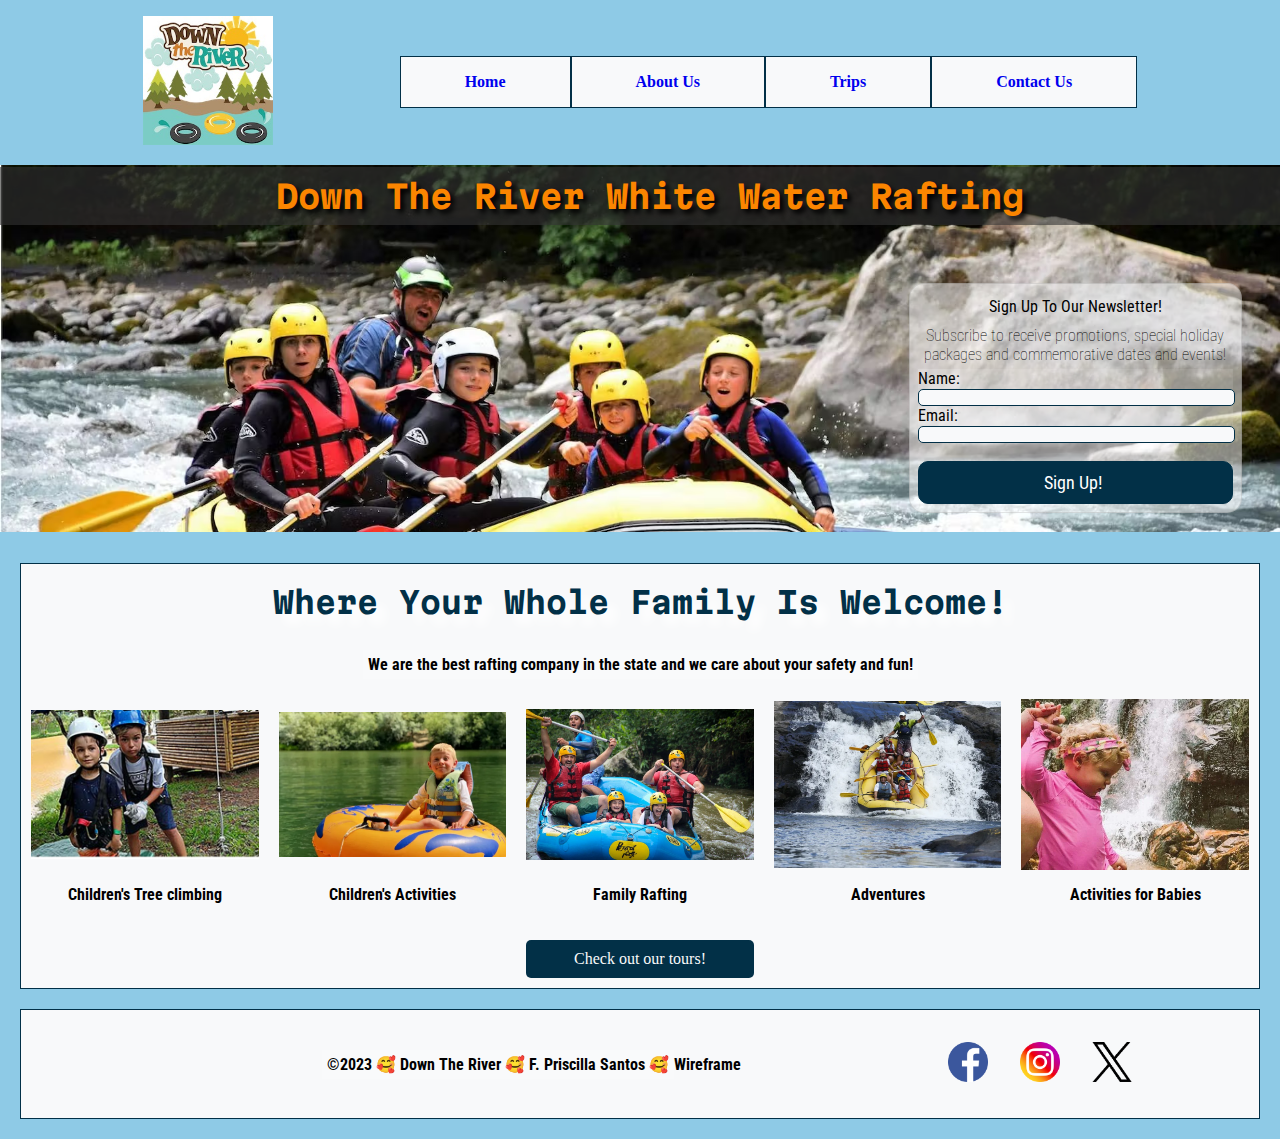
<file: wwr/index.html>
<!DOCTYPE html>
<html lang="en-US">  
    <head> 
        <meta charset="utf-8">
        <meta name="viewport" content="width=device-width,initial-scale=1.0">
        <title> Home | Down The River White Water Rafting</title>   
        <meta name="description" content="Home White Water Rafting">
        <meta name="author" content="F Priscilla Santos">
        <link rel="stylesheet" href="styles/rafting.css">  
    </head>

    <body> 
        <header>
            <div class='logo-box'>
            <img src="images/downriver.jpg" alt='logo' width="130">
            </div>

            <nav class="navmenu">
                <a href="index.html">Home</a>
                <a href="about.html">About Us</a>
                <a href="trips.html">Trips</a>
                <a href="contact.html">Contact Us</a>
            </nav>
        </header>
        
        <main>
            <div class="hero" >
                <img src="images/rafting-hero-image.avif" alt="heroimage">
                <h1>Down The River White Water Rafting</h1>  
                    <form action="submit.php" method="post" class="newsletter">                         
                            <p><b>Sign Up To Our Newsletter!</b></p> 
                            <p>Subscribe to receive promotions, special holiday packages and commemorative dates and events!</p>
                            <div class="formstyle">                         
                                    <label for="name">Name:</label>
                                    <input class="custom-label" type="text" id="name" name="name" required>
                                
                                    <label for="email" >Email:</label>
                                    <input class="custom-label" type="email" id="email" name="email" required>                        
                            </div>
                            <br>
                            <div class="form-row">
                                <div class="form-bottom">
                                    <input type="submit" value="Sign Up! ">
                                </div>
                            </div>                      
                    </form>               
            </div>
             
              <br>
              <br> 
              <br>  
              <br>
              <br> 
              <br>
              <br> 
              <br>  
              <br>
              <br> 
              <br>
              <br> 
              <br>  
              <br>
              <br> 
              <br>
              <br> 
              <br>  
              <br>
              <br> 
              <br>

            <section class="home">
                <h2>Where Your Whole Family Is Welcome!</h2>
                    <p>We are the best rafting company in the state and we care about your safety and fun!</p>
                    <br>
                    <figure>
                        <img src="images/home1.jpg" alt="home 1">
                        <figcaption>Children's Tree climbing</figcaption>
                    </figure>
                    <figure>
                        <img src="images/home2.png" alt="home 2">
                        <figcaption>Children's Activities</figcaption>
                    </figure>
                    <figure>
                        <img src="images/home3.jpg" alt="home 3">
                        <figcaption>Family Rafting</figcaption>
                    </figure>
                    <figure>
                        <img src="images/home4.png" alt="home 4">
                        <figcaption>Adventures</figcaption>
                    </figure>
                    <figure>
                        <img src="images/home5.png" alt="home 5">
                        <figcaption>Activities for Babies</figcaption>
                    </figure> 
                    <br> 
                    <br> 
                    <a href="trips.html" class="rounded-border button-link">
                        Check out our tours!
                    </a>                 
            </section>
        </main>

        <footer>
            <nav class="sociallinks">
                <a href="https://facebook.com">
                    <img src="images/facebook.png" alt="Facebook" width=40>
                </a>
                <a href="https://instagram.com">
                    <img src="images/instagram.png" alt="Instagram" width=40>
                </a>
                <a href="https://twitter.com">
                    <img src="images/twitter.png" alt="Twitter" width=40>
                </a>
            </nav>

            <p> &copy;2023 🥰 Down The River 🥰 F. Priscilla Santos 🥰 </p>
            
            <div class="wireframe">
                <a href="images/wireframe-home.jpeg" target="_blank">Wireframe</a>
            </div>

        </footer>
        </body>
</file>
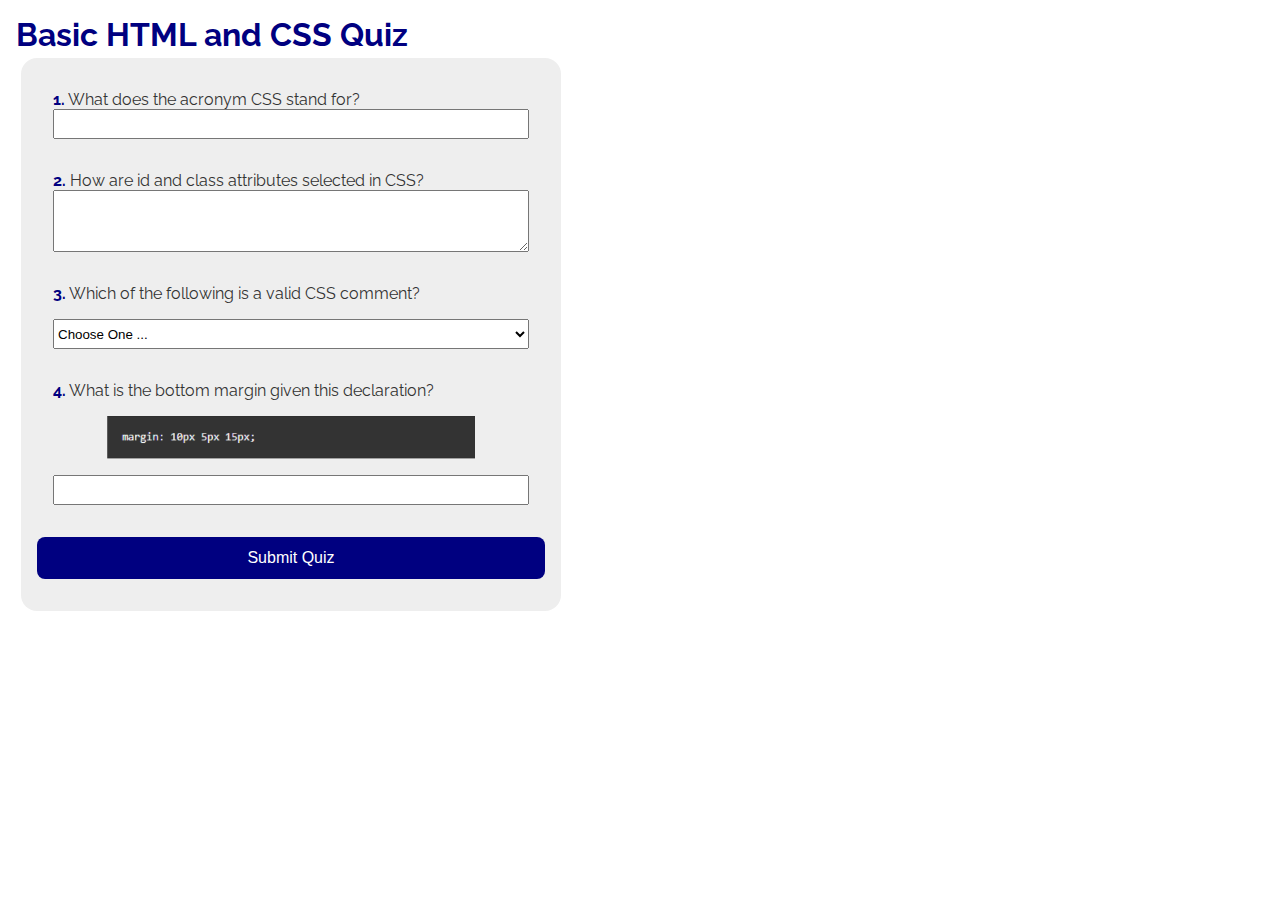
<file: quiz.html>
<!DOCTYPE html>
<html lang="en-US">
<head>
    <meta charset="utf-8">
    <meta name="viewport" content="width=device-width, initial-scale=1.0">
    <title>F Priscilla Santos | Basic HTML and CSS Quiz</title>
    <meta name="description" content="Basic HTML and CSS Quiz">
    <meta name="author" content="F Priscilla Santos">
    <link rel="stylesheet" href="styles/quiz.css">
</head>

<main>
    <h1>Basic HTML and CSS Quiz</h1>
    <form autocomplete="off">
        <fieldset>
            <div class="q1">
                <label><span class="custom-style">1.</span> What does the acronym CSS stand for? <input type="text" id="q1" name="q1"></label>
            </div>
            <div class="q2">
                <label><span class="custom-style">2.</span> How are id and class attributes selected in CSS?</label>
                <textarea id="q2" name="q2" rows="4" cols="50" style="display: block; width: 100%;"></textarea>
            </div>
            <div class="q3">
                <label><span class="custom-style">3.</span> Which of the following is a valid CSS comment?</label>
                <select id="q3" name="q3">
                    <option value="cm1">Choose One ...</option>
                    <option value="cm2">/* comment here */</option>
                    <option value="cm3">\* comment here *\</option>
                    <option value="cm4">** comment here **</option>
                    <option value="cm5">-/ comment here /-</option>
                </select>
            </div>
            <div class="q4">
                <label><span class="custom-style">4.</span> What is the bottom margin given this declaration?</label>
                <br>
                <img src="images/imgquiz.png" alt="question 4 image">
                <input type="number" id="q4" name="q4">
            </div>
        </fieldset>
        <button type="submit">Submit Quiz</button>
    </form>
</main>
</file>
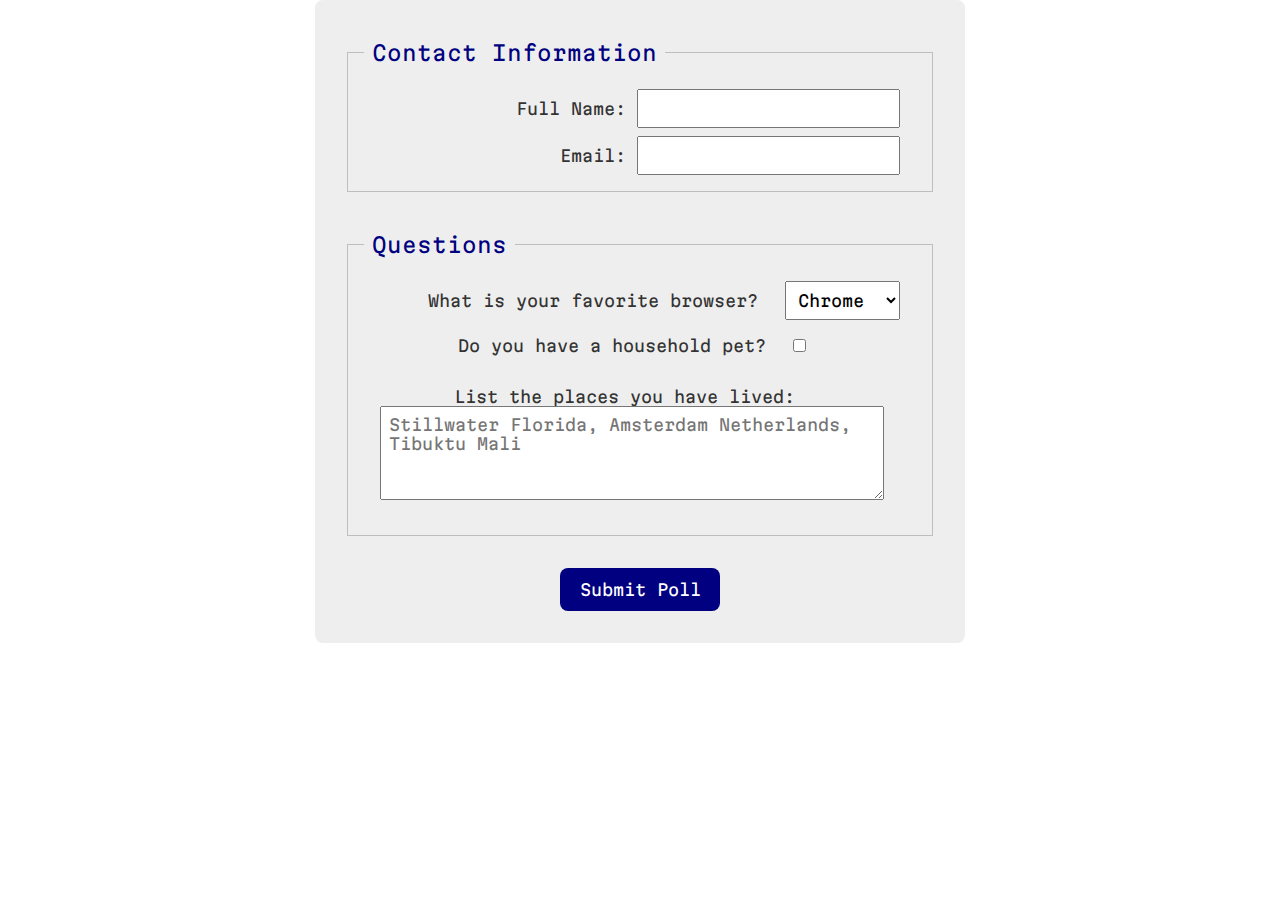
<file: week5/poll-form.html>
<!DOCTYPE html>
<html lang="en-US">  
    <head> 
        <meta charset="utf-8">
        <meta name="viewport" content="width=device-width,initial-scale=1.0">
        <title> F Priscilla Santos | Pool Form </title>   
        <meta name="description" content="F Priscilla Santos, html, css, web pages, WDD 130 Web Fundamentals.">
        <meta name="author" content="F Priscilla Santos">
        <link rel="stylesheet" href="styles/poll-form.css">
    </head>

<main>
    <form autocomplete="off">
        <fieldset>
            <legend>Contact Information</legend>
            <div class="form-item">
                <label>Full Name: <input type="text" id="fullname" name="fullname"></label>  
            </div>
            <div class="form-item column2">          
                <label>Email:  <input type="email" id="useremail" name="useremail"></label>    
            </div>      
        </fieldset>
        <fieldset>
            <legend>Questions</legend>
            <div class="browser">
                <label>What is your favorite browser?</label> 
            <select id="browser" name="browser">
                <option value="chrome">Chrome</option>
                <option value="firefox">Firefox</option>
                <option value="safari">Safari</option>
                <option value="edge">Edge</option>
                <option value="brave">Brave</option>
                <option value="other">Other</option>
            </div>
            </select>
            <div class="pet">
                <label>Do you have a household pet?</label>
            <input type="checkbox" id="pet" name="pet">
            </div>
            <div class="feedback">
                <label>List the places you have lived:</label>
            <textarea id="feedback" name="feedback" rows="4" placeholder="Stillwater Florida, Amsterdam Netherlands, Tibuktu Mali"></textarea>
            </div>
        </fieldset>
        <button type="submit">Submit Poll</button>
    </form>
</main>
</file>
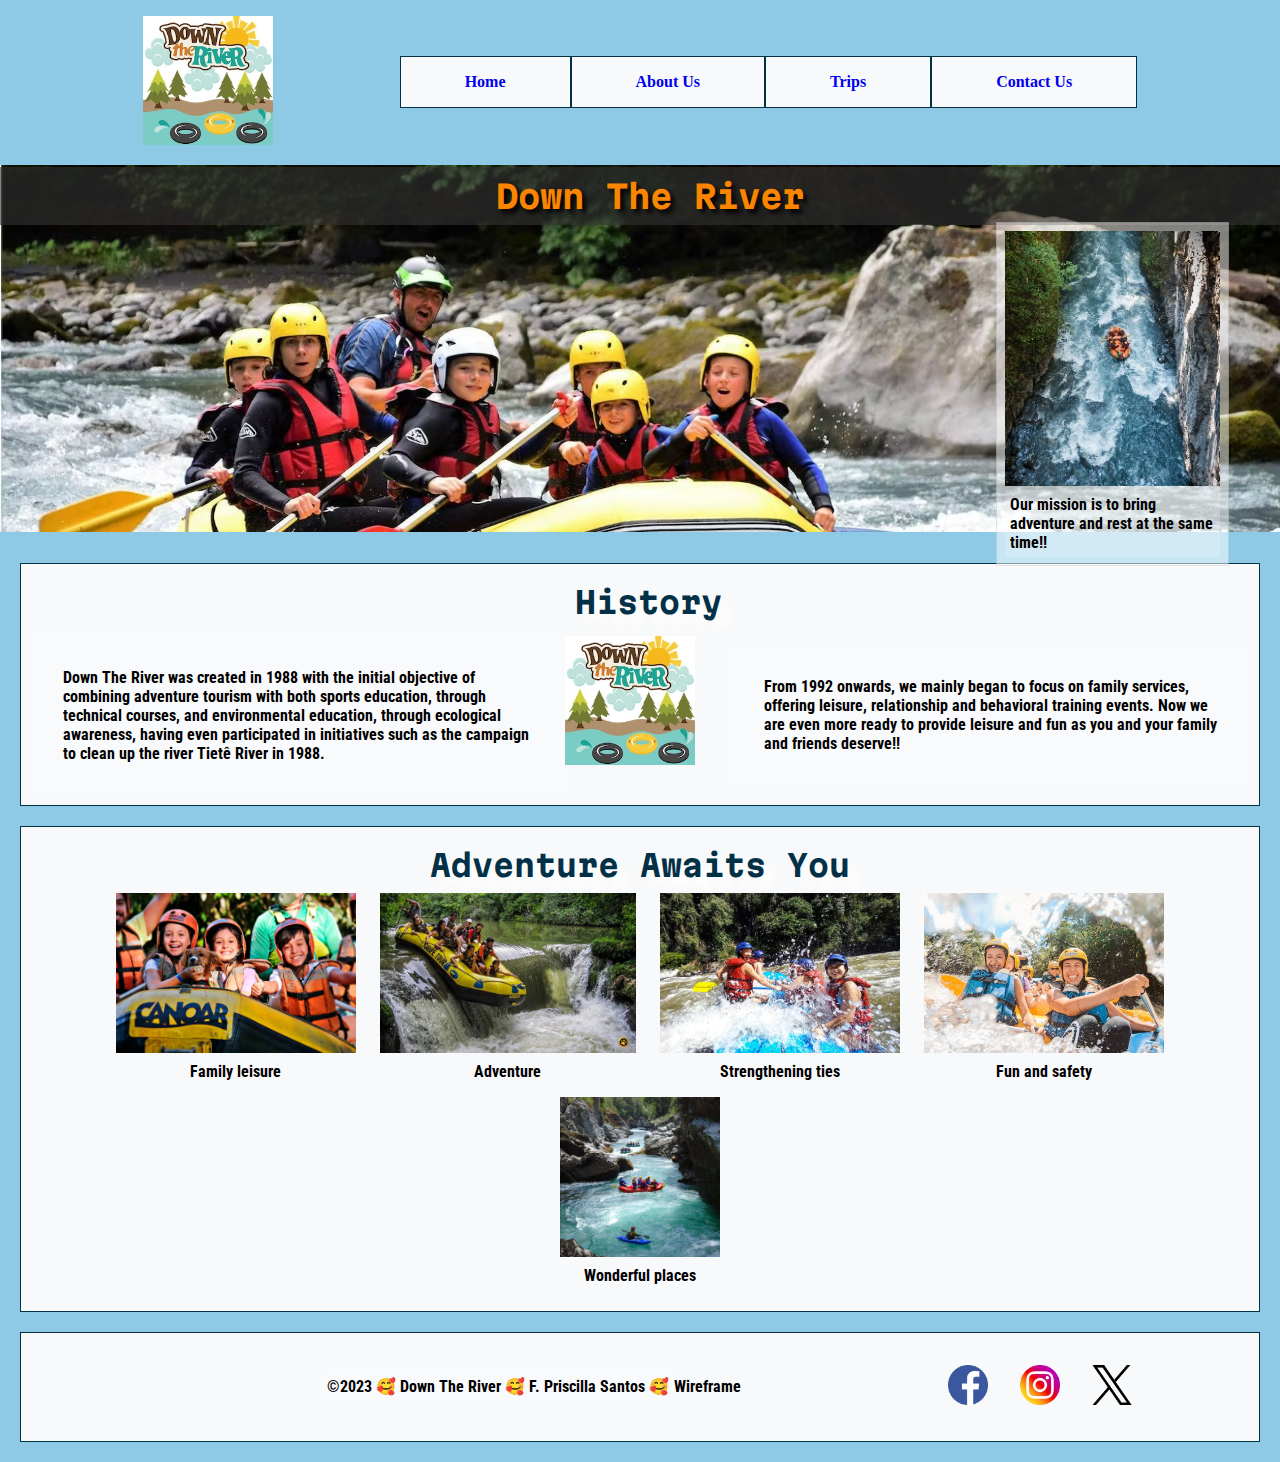
<file: wwr/about.html>
<!DOCTYPE html>
<html lang="en-US">  
    <head> 
        <meta charset="utf-8">
        <meta name="viewport" content="width=device-width,initial-scale=1.0">
        <title> About Us | Down The River White Water Rafting</title>   
        <meta name="description" content="About Us White Water Rafting">
        <meta name="author" content="F Priscilla Santos">
        <link rel="stylesheet" href="styles/rafting.css">  
    </head>

    <body> 
        <header>
            <div class='logo-box'>
            <img src="images/downriver.jpg" alt='logo' width="130">
            </div>

            <nav class="navmenu">
                <a href="index.html">Home</a>
                <a href="about.html">About Us</a>
                <a href="trips.html">Trips</a>
                <a href="contact.html">Contact Us</a>
            </nav>
        </header>
        <main>
            <div class="hero" >
                <img src="images/rafting-hero-image.avif" alt="heroimage">
                <h1>Down The River</h1>  
                <article class="articlebox">
                    <img src="images/article-rafting.jpg" alt="happy clien" width=215>
                    <p>Our mission is to bring adventure and rest at the same time!!</p>
                </article>
            </div>
              <br>  
              <br>
              <br>
              <br> 
              <br>  
              <br>
              <br>
              <br>  
              <br>
              <br>
              <br> 
              <br>  
              <br>
              <br>
              <br>  
              <br>
              <br>
              <br> 
              <br>  
              <br>
              <br>                         
            <section class="history">
                <h2>History</h2>
                <p>Down The River was created in 1988 with the initial objective of combining adventure tourism with both sports education, through technical courses, and environmental education, through ecological awareness, having even participated in initiatives such as the campaign to clean up the river Tietê River in 1988. </p> 
                <img src="images/downriver.jpg" alt='logo' width="150">
                <p>From 1992 onwards, we mainly began to focus on family services, offering leisure, relationship and behavioral training events. Now we are even more ready to provide leisure and fun as you and your family and friends deserve!!</p>
            </section>

            <section class="adventure">
                <h2>Adventure Awaits You</h2>
                    <figure>
                        <img src="images/adventure-1.jpg" alt="adventure 1">
                        <figcaption>Family leisure</figcaption>
                    </figure>
                    <figure>
                        <img src="images/adventure-2.png" alt="adventure 2">
                        <figcaption>Adventure</figcaption>
                    </figure>
                    <figure>
                        <img src="images/adventure-3.avif" alt="adventure 3">
                        <figcaption>Strengthening ties</figcaption>
                    </figure>
                    <figure>
                        <img src="images/adventure-4.jpg" alt="adventure 4">
                        <figcaption>Fun and safety</figcaption>
                    </figure>
                    <figure>
                        <img src="images/adventure-5.jpg" alt="adventure 5">
                        <figcaption>Wonderful places</figcaption>
                    </figure>                   
            </section>
        </main>

        <footer>
            <nav class="sociallinks">
                <a href="https://facebook.com">
                    <img src="images/facebook.png" alt="Facebook" width=40>
                </a>
                <a href="https://instagram.com">
                    <img src="images/instagram.png" alt="Instagram" width=40>
                </a>
                <a href="https://twitter.com">
                    <img src="images/twitter.png" alt="Twitter" width=40>
                </a>
            </nav>

            <p> &copy;2023 🥰 Down The River 🥰 F. Priscilla Santos 🥰 </p>

            <div class="wireframe">
                <a href="images/wireframe-about.png" target="_blank">Wireframe</a>
            </div>
            
        </footer>
        </body>
</file>
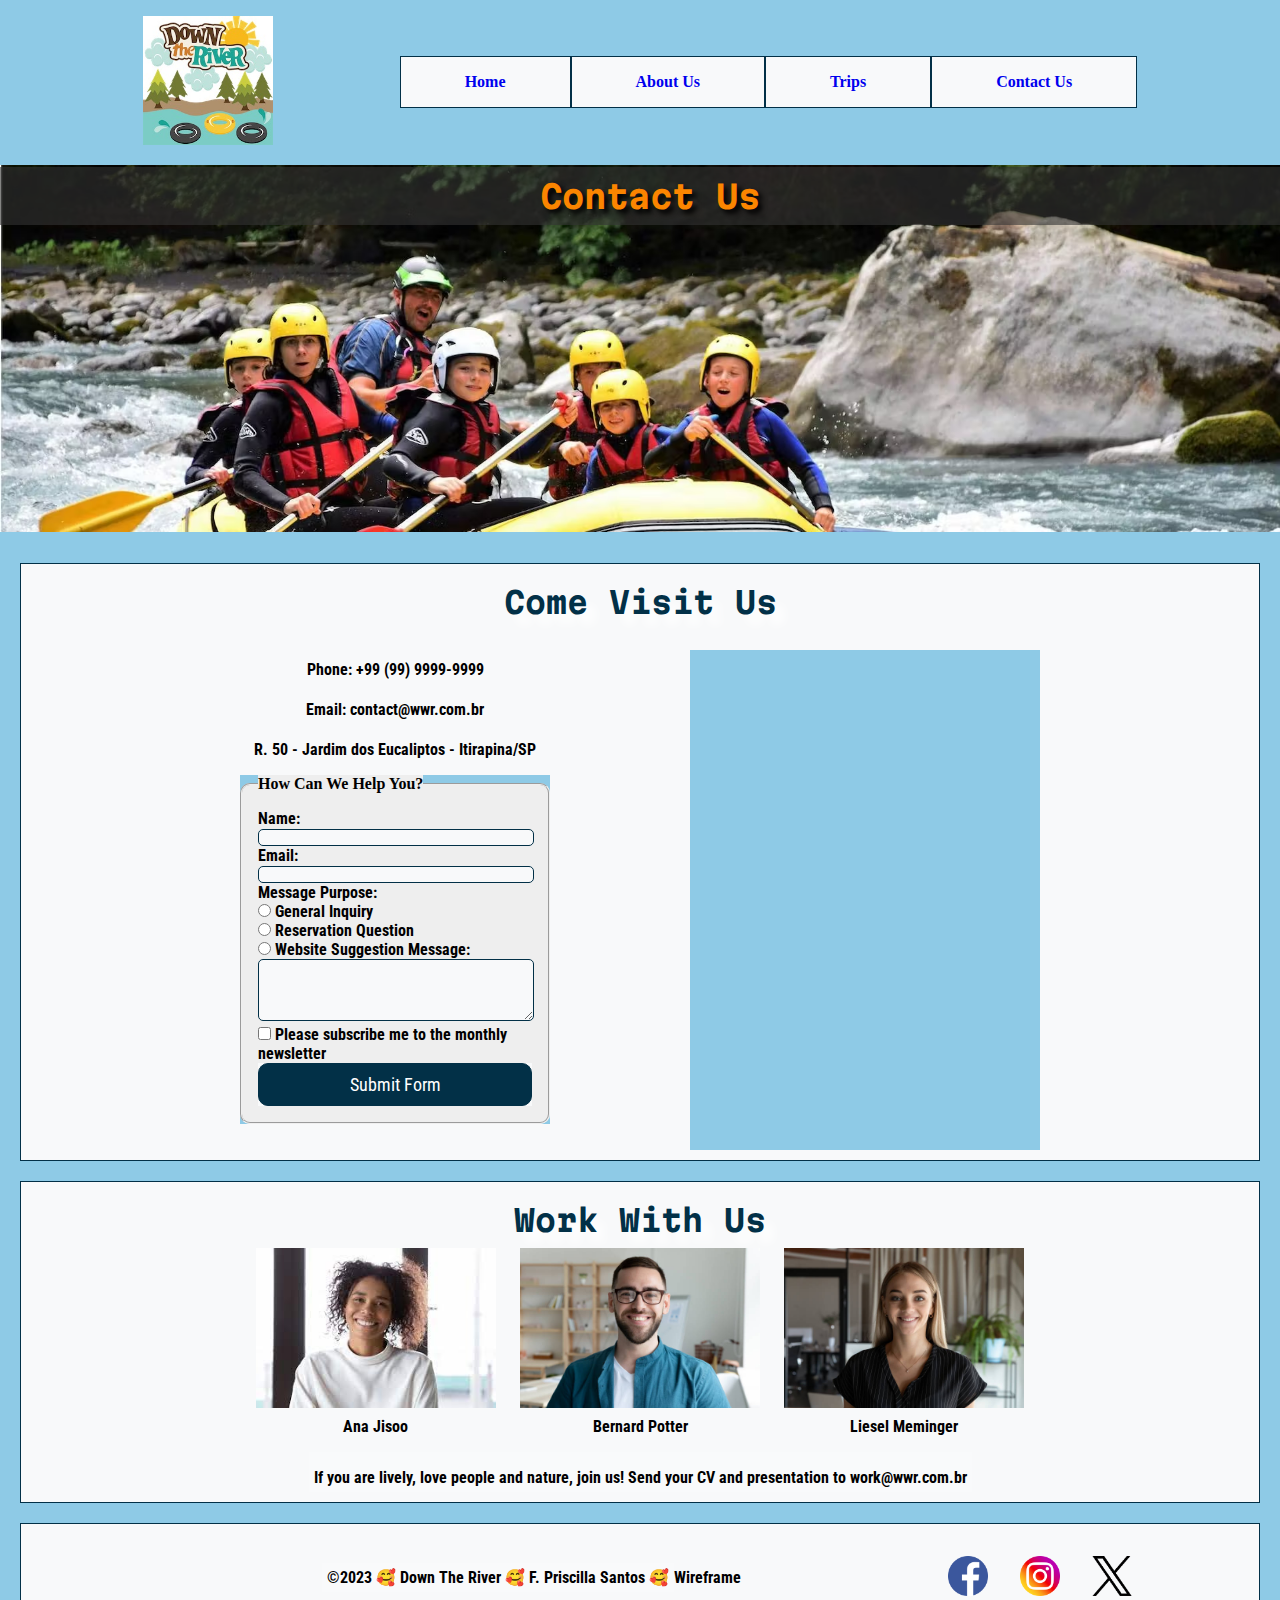
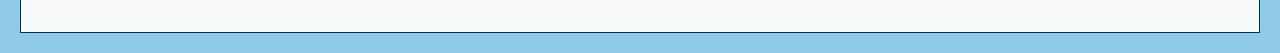
<file: wwr/contact.html>
<!DOCTYPE html>
<html lang="en-US">  
    <head> 
        <meta charset="utf-8">
        <meta name="viewport" content="width=device-width,initial-scale=1.0">
        <title> Contact Us | Down The River White Water Rafting </title>   
        <meta name="description" content="contact us White Water Rafting">
        <meta name="author" content="F Priscilla Santos">
        <link rel="stylesheet" href="styles/rafting.css">  
    </head>

    <body> 
        <header>
            <div class='logo-box'>
            <img src="images/downriver.jpg" alt='logo' width="130">
            </div>

            <nav class="navmenu">
                <a href="index.html">Home</a>
                <a href="about.html">About Us</a>
                <a href="trips.html">Trips</a>
                <a href="contact.html">Contact Us</a>
            </nav>
        </header>
        <main>
            <div class="hero" >
                <img src="images/rafting-hero-image.avif" alt="heroimage">
                <h1>Contact Us</h1>  
            </div>
            <br>  
            <br>
            <br> 
            <br>  
            <br>
            <br>  
            <br>  
            <br>
            <br> 
            <br>  
            <br>
            <br>
            <br>  
            <br>
            <br> 
            <br> 
            <br>
            <br>  
            <br>
            <br>
            <br>
            <section class="contact">
                <h2>Come Visit Us</h2>
                <div class="content">
                    <div class="text">
                        <p>Phone: +99 (99) 9999-9999</p>
                        <p>Email: contact@wwr.com.br</p>
                        <p>R. 50 - Jardim dos Eucaliptos - Itirapina/SP</p>
                        <form action="submit.php" method="post" class="rounded-border"> 
                            <fieldset>
                                <legend>How Can We Help You?</legend> 
                                <div class="formstyle">                         
                                        <label for="name">Name:</label>
                                        <input class="custom-label" type="text" id="name" name="name" required>
                                    
                                        <label for="email" >Email:</label>
                                        <input class="custom-label" type="email" id="email" name="email" required>
                                    
                                        <label>Message Purpose:</label><br>
                                        <input type="radio" id="general" name="purpose" value="General Inquiry">
                                        <label for="general">General Inquiry</label><br>
                                        <input type="radio" id="reservation" name="purpose" value="Reservation Question">
                                        <label for="reservation">Reservation Question</label><br>
                                        <input type="radio" id="suggestion" name="purpose" value="Website Suggestion">
                                        <label for="suggestion">Website Suggestion</label>
                                    
                                    
                                        <label for="message">Message:</label><br>
                                        <textarea id="message" name="message" rows="4" required></textarea>
                                        <input type="checkbox" id="newsletter" name="newsletter" value="subscribe">
                                        <label for="newsletter">Please subscribe me to the monthly newsletter</label>                          
                                </div>
                                <div class="form-row">
                                    <div class="form-bottom">
                                        <input type="submit" value="Submit Form">
                                    </div>
                                </div>
                            </fieldset>
                        </form> 
                    </div>
                    <div class="map">
                        <iframe src="https://www.google.com/maps/embed?pb=!1m18!1m12!1m3!1d20898.336064635223!2d-47.89454697963377!3d-22.189227731051613!2m3!1f0!2f0!3f0!3m2!1i1024!2i768!4f13.1!3m3!1m2!1s0x94c78efc3ceab7a7%3A0x93e8d2ac7f8a4e79!2sR.%2050%20-%20Jardim%20dos%20Eucaliptos%2C%20Itirapina%20-%20SP%2C%2013530-000!5e0!3m2!1spt-BR!2sbr!4v1697315465579!5m2!1spt-BR!2sbr" width="350" height="500" style="border:0;" allowfullscreen="" loading="lazy" referrerpolicy="no-referrer-when-downgrade"></iframe>
                    </div>
                </div>
            </section>
            <section class="adventure">
                <h2>Work With Us</h2>
                    <figure>
                        <img src="images/employee-1.jpeg" alt="employee 1">
                        <figcaption>Ana Jisoo</figcaption>
                    </figure>
                    <figure>
                        <img src="images/employee-2.jpg" alt="employee 2">
                        <figcaption>Bernard Potter</figcaption>
                    </figure>
                    <figure>
                        <img src="images/employee-3.jpg" alt="employee 3">
                        <figcaption>Liesel Meminger</figcaption>
                    </figure>
                    
                        <p class="paragrafo">If you are lively, love people and nature, join us! Send your CV and presentation to work@wwr.com.br</p>
                    
            </section>
        </main>

        <footer>
            <nav class="sociallinks">
                
                <a href="https://facebook.com">
                    <img src="images/facebook.png" alt="Facebook" width=40>
                </a>
                <a href="https://instagram.com">
                    <img src="images/instagram.png" alt="Instagram" width=40>
                </a>
                <a href="https://twitter.com">
                    <img src="images/twitter.png" alt="Twitter" width=40>
                </a>
            </nav>

            <p> &copy;2023 🥰 Down The River 🥰 F. Priscilla Santos 🥰 </p>
            
            <div class="wireframe">
                <a href="images/wireframe-contact.jpeg" target="_blank">Wireframe</a>
            </div>
            
        </footer>
        </body>
</file>
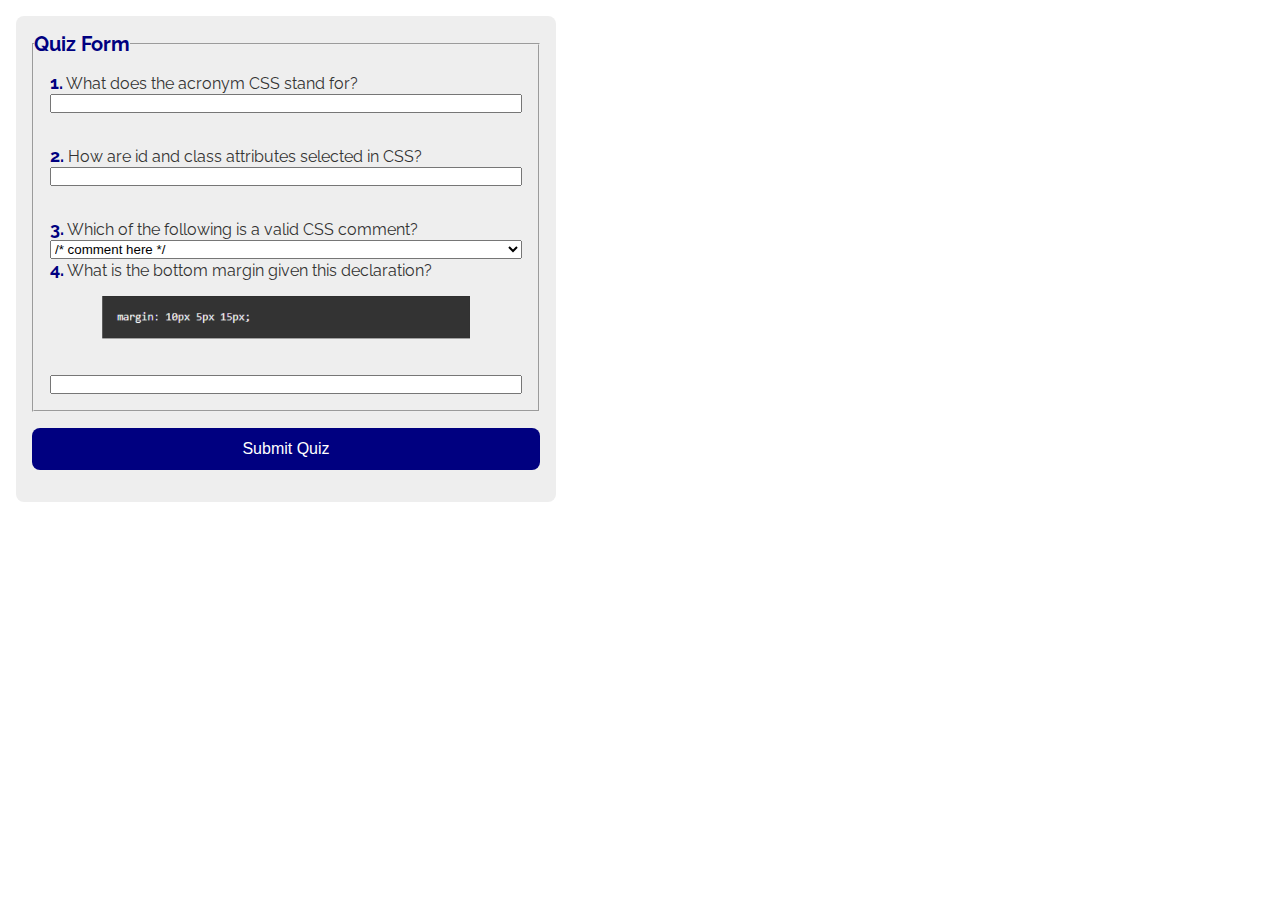
<file: wwr/quiz.html>
<!DOCTYPE html>
<html lang="en-US">  
    <head> 
        <meta charset="utf-8">
        <meta name="viewport" content="width=device-width,initial-scale=1.0">
        <title> F Priscilla Santos | Quiz Form </title>   
        <meta name="description" content="F Priscilla Santos, html, css, web pages, WDD 130 Web Fundamentals.">
        <meta name="author" content="F Priscilla Santos">
        <link rel="stylesheet" href="styles/quiz.css">
    </head>

<main>
    <form autocomplete="off">
        <fieldset>
            <legend>Quiz Form</legend>
            <div class="q1">
                <label><span class="custom-style">1.</span> What does the acronym CSS stand for? <input type="q1" id="q1" name="q1"></label>  
            </div>
            <div class="q2">          
                <label><span class="custom-style">2.</span> How are id and class attributes selected in CSS? <input type="q2" id="q2" name="q2"></label>    
            </div>      
            <div class="q3">
                <label><span class="custom-style">3.</span> Which of the following is a valid CSS comment?</label> 
            <select id="q3" name="q3">
                <option value="cm1">/* comment here */</option>
                <option value="cm2">\* comment here *\</option>
                <option value="cm3">** comment here **</option>
                <option value="cm4">-/ comment here /-</option>
            </div>
            </select>
            <div class="number">
                <label><span class="custom-style">4.</span> What is the bottom margin given this declaration?</label>
                <br>
                <img src="images/imgquiz.png" alt="question 4 image"> 
                <br>
                <input type="number" id="q4" name="q4">
            </div>
        </fieldset>
        <button type="submit">Submit Quiz</button>
    </form>
</main>
</file>
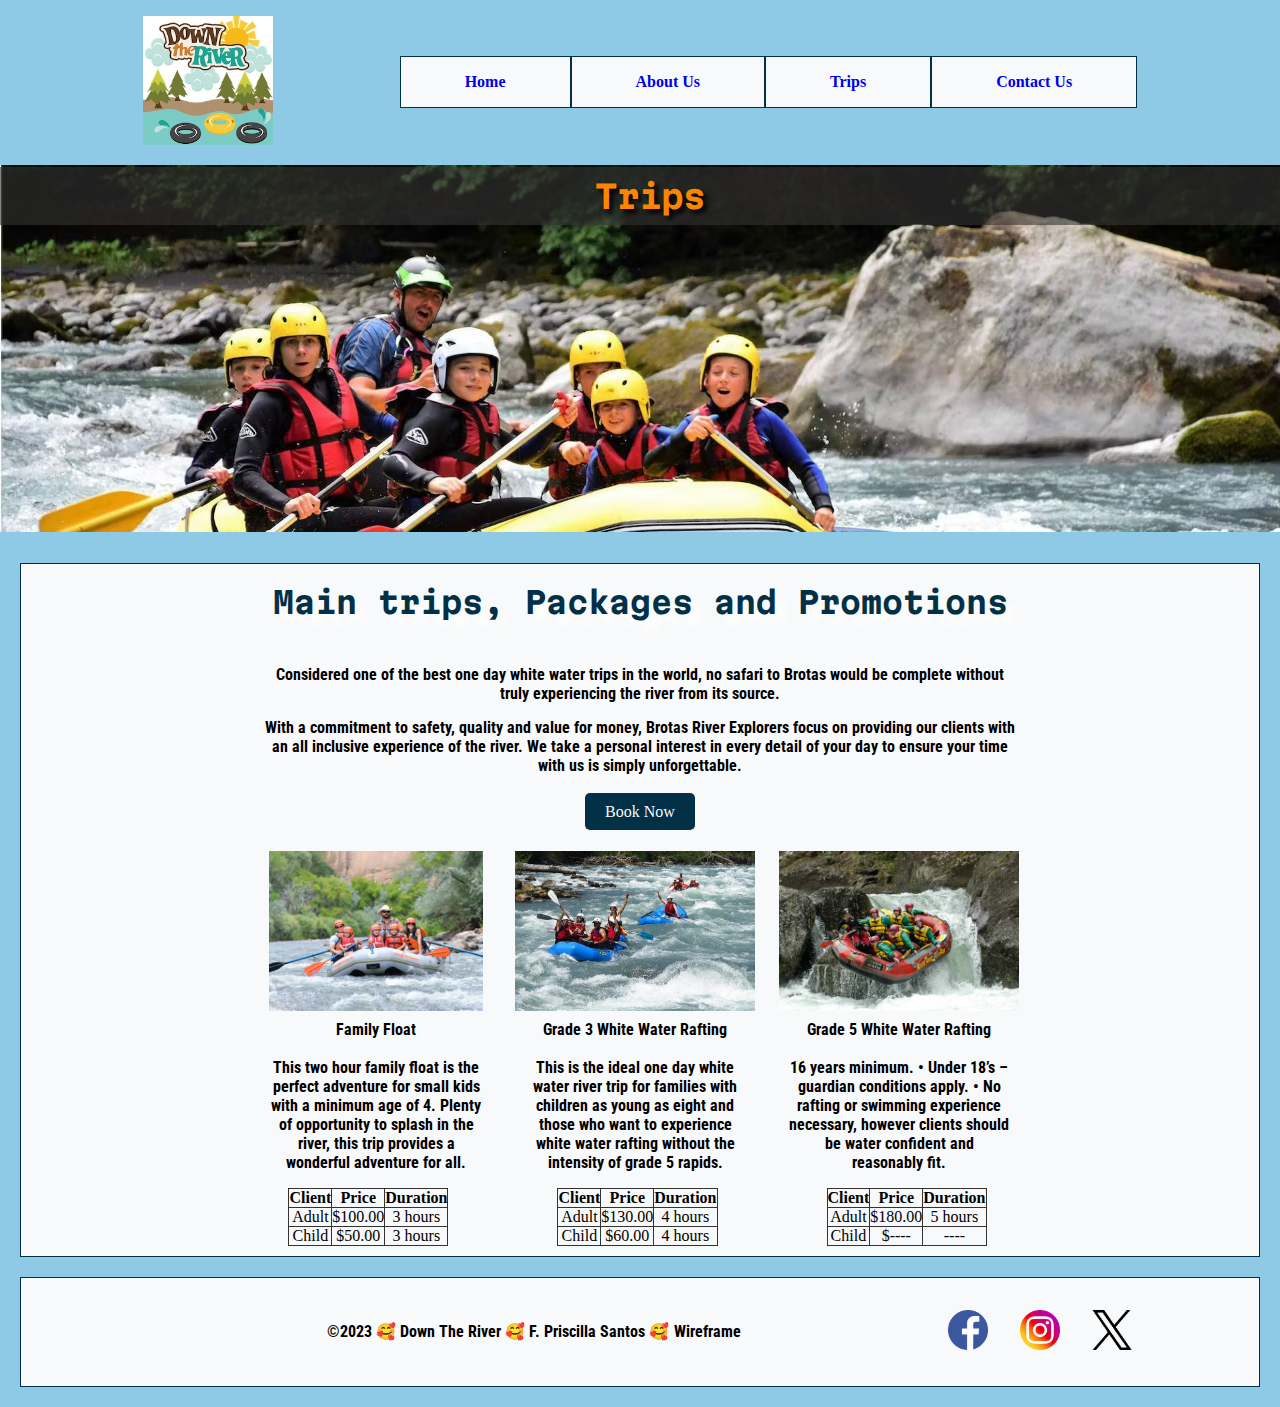
<file: wwr/trips.html>
<!DOCTYPE html>
<html lang="en-US">  
    <head> 
        <meta charset="utf-8">
        <meta name="viewport" content="width=device-width,initial-scale=1.0">
        <title> Trips | Down The River White Water Rafting </title>   
        <meta name="description" content="Trips White Water Rafting">
        <meta name="author" content="F Priscilla Santos">
        <link rel="stylesheet" href="styles/rafting.css">  
    </head>

    <body> 
        <header>
            <div class='logo-box'>
            <img src="images/downriver.jpg" alt='logo' width="130">
            </div>

            <nav class="navmenu">
                <a href="index.html">Home</a>
                <a href="about.html">About Us</a>
                <a href="trips.html">Trips</a>
                <a href="contact.html">Contact Us</a>
            </nav>
        </header>
        <main>
            <div class="hero" >
                <img src="images/rafting-hero-image.avif" alt="heroimage">
                <h1>Trips</h1>  
            </div>
              <br>  
              <br>
              <br> 
              <br>  
              <br>
              <br>  
              <br>  
              <br>
              <br> 
              <br>  
              <br>
              <br>
              <br>  
              <br>
              <br> 
              <br>  
              <br>
              <br>  
              <br>
              <br>
              <br>
            <section class="adventure">
                <h2>Main trips, Packages and Promotions</h2>
                <section class="triptext">
                    <p>Considered one of the best one day white water trips in the world, no safari to Brotas would be complete without truly experiencing the river from its source.</p>
    
                    <p>With a commitment to safety, quality and value for money, Brotas River Explorers focus on providing our clients with an all inclusive experience of the river. We take a personal interest in every detail of your day to ensure your time with us is simply unforgettable.</p>
                    <br>
                    <a href="contact.html" class="rounded-border button-link">
                        Book Now
                    </a> 
                </section>
                    <figure>
                        <img src="images/family-float.jpg" alt="family-float">
                        <figcaption>Family Float<br><br>This two hour family float is the perfect adventure for small kids with a minimum age of 4. Plenty of opportunity to splash in the river, this trip provides a wonderful adventure for all.</figcaption>
                    </figure>
                    
                    <figure>
                        <img src="images/grade3.jpg" alt="grade3">
                        <figcaption>Grade 3 White Water Rafting<br><br>This is the ideal one day white water river trip for families with children as young as eight and those who want to experience white water rafting without the intensity of grade 5 rapids.</figcaption>
                    </figure>
                   
                    
                    <figure>
                        <img src="images/grade5.jpg" alt="grade5">
                        <figcaption>Grade 5 White Water Rafting<br><br>16 years minimum. • Under 18’s – guardian conditions apply. • No rafting or swimming experience necessary, however clients should be water confident and reasonably fit.</figcaption>
                    </figure>
                    <br>
                    <div class="tables">
                        <table>
                            <tr>
                                <th>Client</th>
                                <th>Price</th>
                                <th>Duration</th>
                            </tr>
                            <tr>
                              <td>Adult</td>
                              <td>$100.00</td>
                              <td>3 hours</td>
                            </tr>
                            <tr>
                              <td>Child</td>
                              <td>$50.00</td>
                              <td>3 hours</td>
                            </tr>
                        </table>    
                        <table>
                            <tr>
                                <th>Client</th>
                                <th>Price</th>
                                <th>Duration</th>
                            </tr>
                            <tr>
                              <td>Adult</td>
                              <td>$130.00</td>
                              <td>4 hours</td>
                            </tr>
                            <tr>
                              <td>Child</td>
                              <td>$60.00</td>
                              <td>4 hours</td>
                            </tr>
                        </table>
                        <table>
                                <tr>
                                    <th>Client</th>
                                    <th>Price</th>
                                    <th>Duration</th>
                                </tr>
                                <tr>
                                  <td>Adult</td>
                                  <td>$180.00</td>
                                  <td>5 hours</td>
                                </tr>
                                <tr>
                                  <td>Child</td>
                                  <td>$----</td>
                                  <td>----</td>
                                </tr>
                        </table>
                    </div>
                    
            </section>
        </main>

        <footer>
            <nav class="sociallinks">
                <a href="https://facebook.com">
                    <img src="images/facebook.png" alt="Facebook" width=40>
                </a>
                <a href="https://instagram.com">
                    <img src="images/instagram.png" alt="Instagram" width=40>
                </a>
                <a href="https://twitter.com">
                    <img src="images/twitter.png" alt="Twitter" width=40>
                </a>
            </nav>

            <p> &copy;2023 🥰 Down The River 🥰 F. Priscilla Santos 🥰 </p>
            
            <div class="wireframe">
                <a href="images/wireframe-trips.jpeg" target="_blank">Wireframe</a>
            </div>

        </footer>
        </body>
</file>
<file: wwr/styles/rafting.css>
@import url('https://fonts.googleapis.com/css2?family=Martian+Mono:wght@500&family=Roboto+Condensed:wght@300&display=swap');

* {
	margin: 0;
	padding: 0;
    max-width: 1345px;
    text-decoration: none;
    background-color: var(--accent2-color);
}
	
:root{
    --primary-color: #023047;
    --secondary-color: #FB8500;
    --accent1-color: #FFB703;
    --accent2-color: #8ecae6;
    --background: #f8f9fa;

    --heading-font: 'Martian Mono';
    --paragraph-font:'Roboto Condensed';

    --nav-background-color:var(--secondary-color);
    --nav-link-color:var(--primary-color);
    --nav-hover-link-color:var(--accent1-color);
    --nav-hover-background-color:var(--accent2-color)
}

header {
    display: grid;
    align-items: center;
    background-color: var(--accent2-color);
    padding: 1rem;
}


.logo-box {
    grid-row: 1/2;
    grid-column: 2/3;
    justify-content: center;
}

.navmenu {
    grid-row: 1/2;
    grid-column: 3/4;
    align-items:center;
    font-weight: bold;
}

.navmenu a {
    padding: 1rem 4rem 1rem ; 
    border: 1px solid var(--primary-color);
    background-color:var(--background);
}

.heroimage {
    display: block;
    position: relative;
    float: right;
}

h1 {
    position: absolute; 
    top: .5%;
    right:0;
    left: 0;
    background-color: rgba(51, 51, 51, 0.6);
    text-shadow: 4px 4px 5px rgb(0, 0, 0, 1);
    font-family: var(--heading-font);
    color: var(--secondary-color);
    padding: 10px;
    display: block;
    width: 100%;
    text-align: center;
}

.hero {
    position: absolute;
}

.hero h2 {
    position: absolute; 
    top: 80%;
    right:0;
    left: -13%;
    background-color: rgba(211, 231, 248, 0.2); 
    font-family: var(--heading-font);
    padding: 10px;
    display: block;
    width: 100%;
    text-align: right;
    margin-left: -20px; 
    color: var(--primary-color);
    font-size: 36px;
}

h2 {
    font-family: var(--heading-font);
    color: var(--secondary-color);
    text-shadow: 10px 10px 10px rgb(255, 255, 255, 1);
    padding: 10px;
    grid-row: 1;
    justify-self: center;
    background-color:var(--background);
}

h3 {
    font-family: var(--heading-font);
    color: var(--primary-color);
    padding: 1rem;
    position: absolute;
    background-color:rgb(105, 175, 233, 0.3); 
    
}

.articlebox {
    position: absolute; 
    top: 15.5%;
    right: 4%;
    margin: 0%;
    border: 1px solid rgba(0,0,0,.1);
    padding: .5rem;
    background-color: rgba(255,255,255,0.5);
    color: #000;
    width: 215px;
    height: auto;   
}

p, figcaption {
    font-family: var(--paragraph-font);
    padding: 5px;
    background-color:rgba(255,255,255,0.2);
    align-self: center;
    justify-self: center;
    font-weight: bold;
}


section {
    padding: 10px;
    margin: 20px;
    background-color:var(--background);
    border: 1px solid var(--primary-color);
}

.history {
    display: grid;
    justify-content: space-between;
}

.history h2 {
    justify-items : center;
    grid-column-start : 2;
    padding-bottom: 1rem;
}

.history p {
    grid-row: 2;
    -ms-layout-grid-line: 1;
    padding: 2rem;
}

.history img{
    grid-column-start: 2;
    width: 130px;
    height: auto;
    grid-row: 2;
}

.adventure {
    text-align: center; 
}


.adventure figure {
    display: inline-block; /* Torna as figuras elementos inline para que fiquem em uma linha */
    text-align: center; 
    margin: 0 10px; 
}

img {
    max-width: 100%; /* Garante que a imagem não exceda a largura do contêiner pai */
}

.adventure img {
    max-height: 160px;
    
}

footer {
    display: grid;
    background-color: var(--background);
    border: 1px solid var(--primary-color);
    padding: 1rem;
    margin: 20px;
}

footer p {
    grid-area: 1 / 3;
    justify-self: right;
}

.wireframe {
    grid-area: 1 / 4;
    background-color:var(--background);
    align-self: center;
}

.wireframe a{
    background-color:var(--background);
    align-self: center;
    font-family: var(--paragraph-font);
    color: black;
    font-weight: bold;
}

nav {
    display: flex;
}
.sociallinks {
    grid-area: 1 / 6;
    background-color:var(--background);
}

.sociallinks a {
    padding: 1rem;
    background-color:var(--background);
}

.sociallinks a img {
    background-color:var(--background);
}

.contact {
    display: flex;
    flex-direction: column;
    align-items: center;
    text-align: center;
}

h2 {
    font-family: var(--heading-font);
    color: var(--primary-color);
    font-size: 30px;
    padding: 10px;
    margin: 0 auto;
}

.content {
    display: grid;
    grid-template-columns: 1fr 1fr;
    gap: 20px;
    max-width: 800px; 
    text-align: left;
    background-color: var(--background);
}

.text {
    display: flex;
    flex-direction: column;
    background-color: var(--background);
    align-self: center;
    padding-right: 40px;
    font-weight: bold;
}

.text p {
    margin: 0;
    background-color: var(--background);
    padding-bottom: 1rem;
}

.map {
    padding: 20px 0 0 80px;
    background-color: var(--background);
    display: flex;
}

.paragrafo {
    padding-top: 1rem;
}

.form {
    font-family: var(--paragraph-font);
    color: var(--primary-color);
    background-color: #eee;
    padding: 1rem;
}

fieldset {
    background-color: #eee;
    padding: 1rem;
    border-radius: 10px;
}

legend {
    background-color: #eee;
}

.formstyle {
    background-color: #eee;
}

label {
    background-color: #eee;
    font-family: var(--paragraph-font);
}

input {
    border-radius: 5px;
    font-family: var(--paragraph-font);
    background-color: var(--background);
    border: .5px solid var(--primary-color);
}

textarea {
    border-radius: 5px;
    width: 100%;
    background-color: var(--background);
    border: .5px solid var(--primary-color);
}

.custom-label {
    width: 100%;
}

input[type="submit"] {
    background-color: var(--primary-color);
    color: white;
    padding: 10px 20px;
    cursor: pointer;
    border-radius: 10px;
    width: 100%;
    font-size: large;
}

input[type="submit"]:hover {
    background-color: var(--secondary-color);
}

figcaption {
    background-color: var(--background);
}

.triptext p {
    padding: 5px 200px 10px 200px;
    text-align: center;
}

.triptext {
    border: 0;
}

.form-bottom {
    text-align: center;
    background-color: var(--background);
}
.triptext input[type="submit"] {
    width: 30%;
    padding: 10px;
    border: none;
    cursor: pointer;
    transition: background-color 0.3s;
}

figure {
    background-color: var(--background);
}

figure p {
    width: 200px;
    background-color: var(--background);
    margin-left: auto;
    margin-right: auto;
    padding-bottom: 20px;
}

.tables {
    background-color: var(--background);
    text-align: center;
}

table{
    width: 200px;
    margin-left: auto;
    margin-right: auto;
    margin-bottom: 20px;
    border-collapse: collapse;
    background-color: var(--background);
    display: inline;
    margin-right: 55px;
    margin-left: 50px;
}

th, td {
    border: 1px solid #333;
    border-collapse: collapse;
    background-color: var(--background);
}

.button-link {
    padding: 10px 20px;
    background-color: var(--primary-color);
    color: var(--background);
    border: none;
    border-radius: 5px;
    text-decoration: none;
    text-align: center;
    font-size: 16px;
    grid-row: 4;
    grid-column: 3;
}

.button-link:hover {
    background-color: var(--secondary-color);
}

.home {
    display: grid;
    justify-content: space-between;
}

.adventure2 {
    text-align: center; 
}


.adventure2 figure {
    display: inline-block; /* Torna as figuras elementos inline para que fiquem em uma linha */
    text-align: center; 
    margin: 0 10px; 
}

.newsletter {
    position: absolute; 
    top: 32%;
    right: 3%;
    margin: 0%;
    border: 1px solid rgba(0,0,0,.1);
    padding: .5rem;
    background-color: rgba(255,255,255,0.5);
    color: #000;
    width: 315px;
    height: auto;   
    border-radius: 15px;
}

.newsletter label {
    background-color: rgba(255,255,255,0.1);  
}

.newsletter legend {
    background-color: rgba(255,255,255,0.1); 
    padding: .5rem;
}

.newsletter .formstyle {
    background-color: rgba(255,255,255,0.1); 
}

.newsletter .form-row {
    background-color: rgba(255,255,255,0.1); 
}

.newsletter .form-bottom {
    text-align: center;
    background-color: rgba(255,255,255,0.01)
}

.newsletter p {
    text-align: center;
    background-color: rgba(255,255,255,0.01);
    font-weight: lighter;
    padding: .3rem;
}

.newsletter p b {
    background-color: rgba(255,255,255,0.01);
}

.home {
    display: grid;
    grid-template-columns: repeat(5, 1fr); /* Define 5 colunas de largura igual */
    gap: 20px; /* Define o espaçamento entre as colunas e linhas */
    text-align: center;
}

.home h2 {
    grid-row: 1;
    grid-column: 1 / -1;
}

.home p {
    grid-row: 2;
    grid-column: 1 / -1;
}

.home figure {
    display: grid;
    grid-row: 3;
    grid-template-rows: 1fr auto; /* Define 2 linhas, uma para a imagem e outra para o <figcaption> */
    gap: 10px; /* Define o espaçamento entre a imagem e o <figcaption> */
    align-items: center; /* Alinha verticalmente o conteúdo dentro das figuras */
    text-align: center; /* Alinha o texto no centro do <figcaption> */
}

.home figure img {
    max-height: 300px;
    width: auto;
}

figcaption {
    max-width: 220px;
    padding-bottom: 1rem;
}
</file>
<file: styles/quiz.css>
@import url('https://fonts.googleapis.com/css2?family=Martian+Mono:wght@500&family=Raleway:wght@300&family=Young+Serif&display=swap');

* {
    margin: 0;
    padding: 0rem;
    box-sizing: border-box;
    max-width: 540px;
}


.custom-style, h1 {
    color: navy;
    font-weight: bolder;
}

body {
    font-family: raleway, arial;
    font-size: 1em;
    color: #333;
    background-color: #fff; 
    padding: 1rem;

}

input {
    width: 100%;
    height: 30px;
}

form {
    width: 650px;
    margin: 5px;
    padding: 1rem;
    border-radius: 1rem;
    background-color: #eee;
    display: grid;
}

fieldset {
    border: 0px
}

img {
    width: 400px;
    padding: 1rem;
    display: block;
    margin-left: auto;
    margin-right: auto;
}

.q1, .q2, .q3, .q4 {
    padding: 1rem;
}

.q1 input[type="text"] {
    height: 30px;
}

select {
    width: 100%;
    height: 30px;
    margin-top: 1rem;
}

button {
    margin: 1rem;
    background-color: navy;
    color: #fff;
    border: none;
    border-radius: .5rem;
    padding: .75rem;
    font-size: 1rem;
    width: 100%;
    justify-self: center;
}

button:hover {
    background-color: rgb(189, 10, 212);
}
</file>
<file: week5/styles/poll-form.css>
@import url('https://fonts.googleapis.com/css2?family=Martian+Mono:wght@500&family=Roboto+Condensed:wght@300&family=Young+Serif&display=swap');
* {
    margin: 0;
    padding: 0;
    box-sizing: border-box;
}

body {
    font-family: martian mono, arial;
    font-size: 1em;
    color: #333;
    background-color: #fff;
}

header {
    margin: 0 auto;
    width: 650px;
}

h1 {
    margin: 1rem;
    font-size: 1em;
    color: navy;
    text-align: center;
}

form {
    width: 650px;
    margin: 0 auto;
    padding: 1rem;
    border: 1px solid rgba (0, 0, 0, 0.1);
    border-radius: 0.5rem;
    background-color: #eee;
    display: grid;
}

fieldset {
    display: grid;
    grid-gap: .5rem;
    margin: 1rem;
    border: 1px solid rgba(0, 0, 0, 0.2);
    padding: 1rem;
}

legend {
    padding: 0.5rem;
    color: navy;
    font-size: 1.3em;
}

label, input, button, select, textarea {
    font-family: martian mono, arial;
}

label {
    text-align: right;
    padding-right: 1rem;
}

.browser {
    text-align: right;
    padding-right: 1rem;
}

.pet {
    text-align: center;
    padding: 1rem;
}

.feedback {
    text-align: center;
    padding: 1rem;
    height: 40;
}

textarea {
    width: 100%;
}

input, select, textarea {
    padding: 0.5rem;
    font-size: 1rem;

}

input [type="checkbox"] {
    width: 22px;
    height: 22px;
    vertical-align: bottom;
}

button {
    margin: 1rem;
    background-color: navy;
    color: #fff;
    border: none;
    border-radius: .5rem;
    padding: .75rem;
    font-size: 1rem;
    width: 10rem;
    justify-self: center;
}

button:hover {
    background-color: darkgreen;
}

footer {
    margin: 1rem auto 0;
    width: 650px;
    text-align: center;
    font-size: 0.8em;
    color: #777;
    border-top: 1px solid #ccc;
}

.form-item {
    display: grid;
    align-items: center;
}

.column1 {
    grid-template-columns: 3fr 1fr;
    margin: 0.5rem 0;
}

.column2 {
    grid-template-columns: 1fr;
}
</file>
<file: wwr/styles/quiz.css>
@import url('https://fonts.googleapis.com/css2?family=Martian+Mono:wght@500&family=Raleway:wght@300&family=Young+Serif&display=swap');

* {
    margin: 0;
    padding: 0rem;
    box-sizing: border-box;
    max-width: 540px;
}

legend {
    color: navy;
    font-weight: bolder;
    font-size: 20px;
}

.custom-style {
    color: navy;
    font-weight: bolder;
    font-size: 18px;
}

body {
    font-family: raleway, arial;
    font-size: 1em;
    color: #333;
    background-color: #fff; 
    padding: 1rem;

}

input {
    width: 100%;
}

form {
    width: 650px;
    margin: 0 auto;
    padding: 1rem;
    border: 1px solid rgba (0, 0, 0, 0.1);
    border-radius: 0.5rem;
    background-color: #eee;
    display: grid;
}

img {
    width: 400px;
    padding: 1rem;
    display: block;
    margin-left: auto;
    margin-right: auto;
}

.q1, .q2, .q3, .q4 {
    padding: 1rem;
}

select {
    width: 100%;
}
button {
    margin: 1rem;
    background-color: navy;
    color: #fff;
    border: none;
    border-radius: .5rem;
    padding: .75rem;
    font-size: 1rem;
    width: 100%;
    justify-self: center;
}

button:hover {
    background-color: rgb(189, 10, 212);
}
</file>
